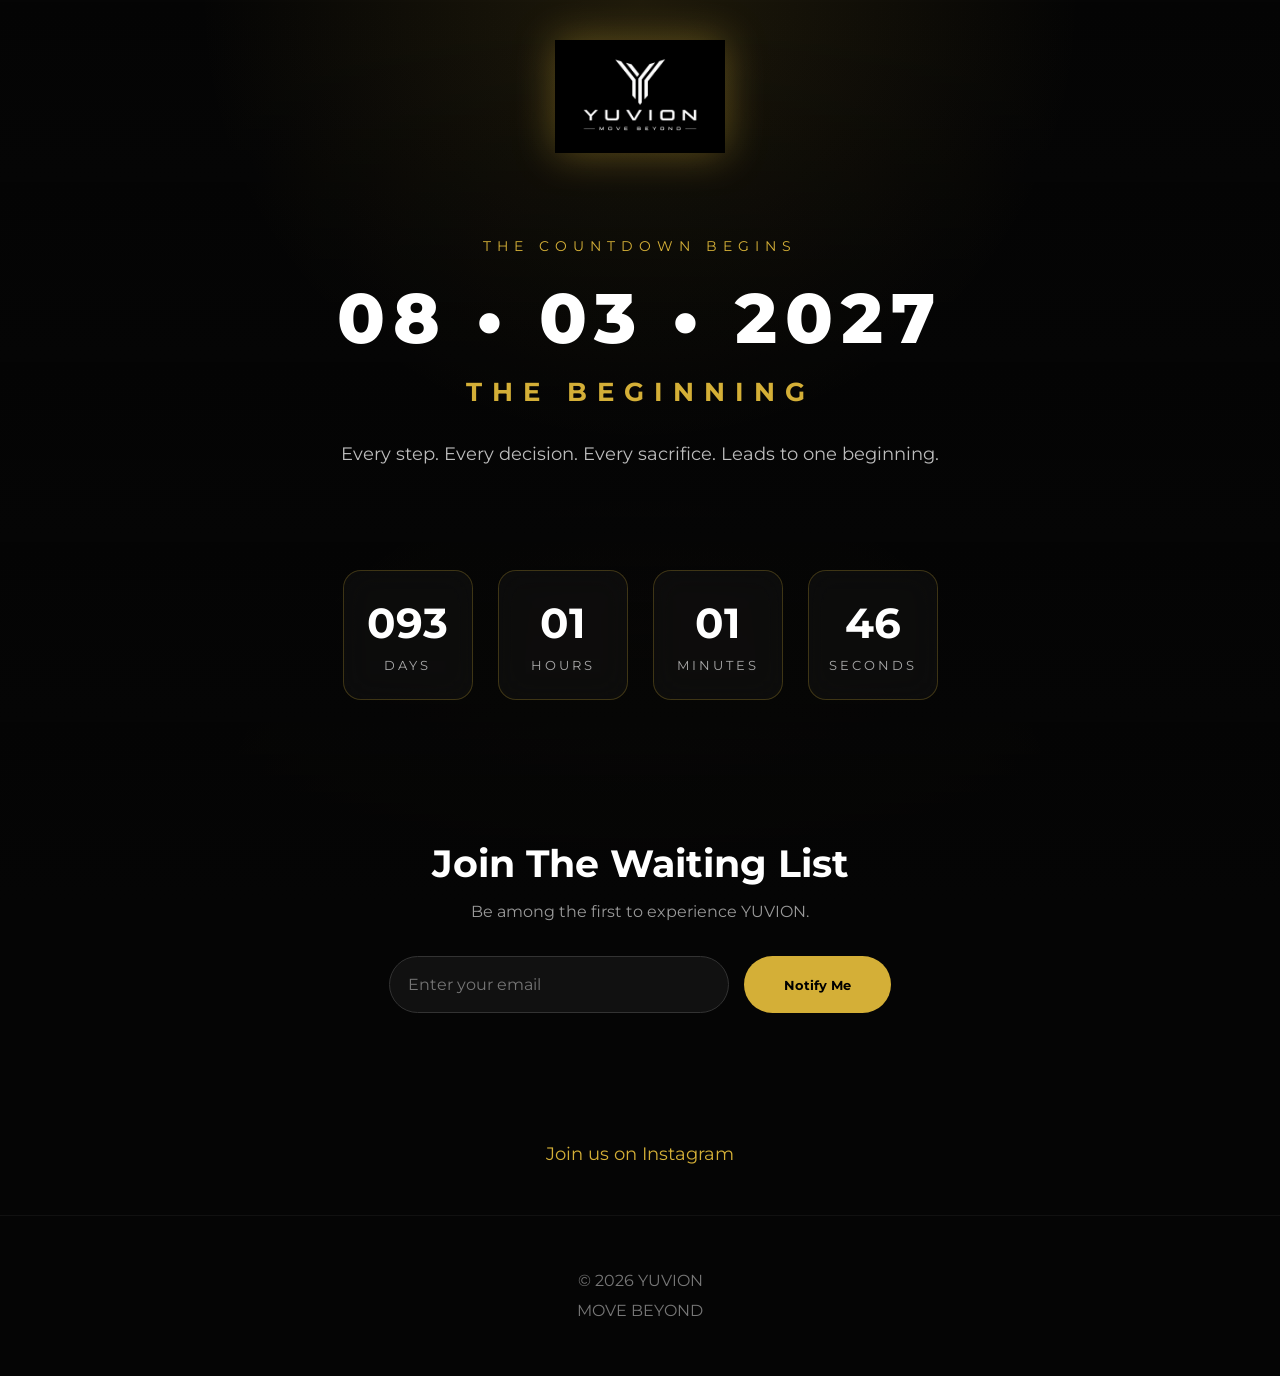
<file: index.html>
<!DOCTYPE html>
<html lang="en">

<head>

    <meta charset="UTF-8">
    <meta name="viewport" content="width=device-width, initial-scale=1.0">

    <title>YUVION | The Beginning</title>

    <link rel="stylesheet" href="style.css">

    <link rel="preconnect" href="https://fonts.googleapis.com">
    <link rel="preconnect" href="https://fonts.gstatic.com" crossorigin>

    <link href="https://fonts.googleapis.com/css2?family=Montserrat:wght@300;400;500;600;700;800&display=swap" rel="stylesheet">

</head>

<body>

<div class="background"></div>
<div class="overlay"></div>

<header>

    <img src="./yuvionlogo.png" class="logo"> 

</header>

<section class="hero">

    <p class="small-title">
        THE COUNTDOWN BEGINS
    </p>

    <h1>
        08 • 03 • 2027
    </h1>

    <h2>
        THE BEGINNING
    </h2>

    <p class="description">

        Every step.
        Every decision.
        Every sacrifice.

        Leads to one beginning.

    </p>

</section>

<section class="countdown">

    <div class="card">
        <h3 id="days">000</h3>
        <span>DAYS</span>
    </div>

    <div class="card">
        <h3 id="hours">00</h3>
        <span>HOURS</span>
    </div>

    <div class="card">
        <h3 id="minutes">00</h3>
        <span>MINUTES</span>
    </div>

    <div class="card">
        <h3 id="seconds">00</h3>
        <span>SECONDS</span>
    </div>

</section>

<section class="waitlist">

    <h2>

        Join The Waiting List

    </h2>

    <p>

        Be among the first to experience YUVION.

    </p>

    <form>

        <input
        type="email"
        placeholder="Enter your email"
        required>

        <button>

            Notify Me

        </button>

    </form>

</section>

<section class="social">

    <a href="https://Instagram.com/yuvion.official">Join us on Instagram</a>

</section>

<footer>

    <p>

        © 2026 YUVION

    </p>

    <p>

        MOVE BEYOND

    </p>

</footer>

<script src="script.js"></script>

</body>

</html>
</file>
<file: style.css>
*{
margin:0;
padding:0;
box-sizing:border-box;
font-family:'Montserrat',sans-serif;
}

body{
background:#050505;
color:#fff;
overflow-x:hidden;
position:relative;
}

/* Background */

.background{
position:fixed;
width:100%;
height:100%;
background:
radial-gradient(circle at top,#d4af3720 0%,transparent 40%),
radial-gradient(circle at bottom,#d4af3710 0%,transparent 40%),
#050505;
z-index:-2;
}

.overlay{
position:fixed;
width:100%;
height:100%;
background:linear-gradient(to bottom,transparent,#050505);
z-index:-1;
}

/* Header */

header{
padding:40px 0;
text-align:center;
}

.logo{
width:170px;
filter:drop-shadow(0 0 20px rgba(212,175,55,.4));
}

/* Hero */

.hero{
text-align:center;
padding:40px 20px;
}

.small-title{
color:#d4af37;
letter-spacing:6px;
font-size:14px;
margin-bottom:20px;
}

.hero h1{
font-size:70px;
font-weight:800;
letter-spacing:8px;
margin-bottom:15px;
}

.hero h2{
font-size:26px;
color:#d4af37;
letter-spacing:10px;
margin-bottom:30px;
}

.description{
max-width:600px;
margin:auto;
line-height:32px;
font-size:18px;
color:#bdbdbd;
}

/* Countdown */

.countdown{
display:flex;
justify-content:center;
gap:25px;
flex-wrap:wrap;
padding:60px 20px;
}

.card{
width:130px;
height:130px;
border:1px solid rgba(212,175,55,.25);
border-radius:18px;
background:rgba(255,255,255,.03);
backdrop-filter:blur(15px);
display:flex;
flex-direction:column;
justify-content:center;
align-items:center;
transition:.3s;
}

.card:hover{
transform:translateY(-8px);
border-color:#d4af37;
box-shadow:0 0 25px rgba(212,175,55,.2);
}

.card h3{
font-size:42px;
}

.card span{
font-size:13px;
letter-spacing:3px;
margin-top:8px;
color:#aaa;
}

/* Waitlist */

.waitlist{
padding:80px 20px;
text-align:center;
}

.waitlist h2{
font-size:38px;
margin-bottom:15px;
}

.waitlist p{
color:#999;
margin-bottom:35px;
}

form{
display:flex;
justify-content:center;
gap:15px;
flex-wrap:wrap;
}

input{
width:340px;
padding:18px;
background:#111;
border:1px solid #333;
border-radius:50px;
color:white;
font-size:16px;
outline:none;
}

input:focus{
border-color:#d4af37;
}

button{
padding:18px 40px;
background:#d4af37;
border:none;
border-radius:50px;
font-weight:700;
cursor:pointer;
transition:.3s;
}

button:hover{
background:#f4d36b;
transform:translateY(-3px);
}

/* Social */

.social{
text-align:center;
padding:50px 20px;
}

.social a{
text-decoration:none;
color:#d4af37;
font-size:18px;
transition:.3s;
}

.social a:hover{
color:white;
}

/* Footer */

footer{
padding:50px 20px;
text-align:center;
color:#777;
line-height:30px;
border-top:1px solid rgba(255,255,255,.05);
}

/* Mobile */

@media(max-width:768px){

.hero h1{
font-size:42px;
letter-spacing:4px;
}

.hero h2{
font-size:18px;
letter-spacing:6px;
}

.description{
font-size:16px;
line-height:28px;
}

.card{
width:95px;
height:95px;
}

.card h3{
font-size:28px;
}

.logo{
width:130px;
}

input{
width:90%;
}

button{
width:90%;
}

}
</file>
